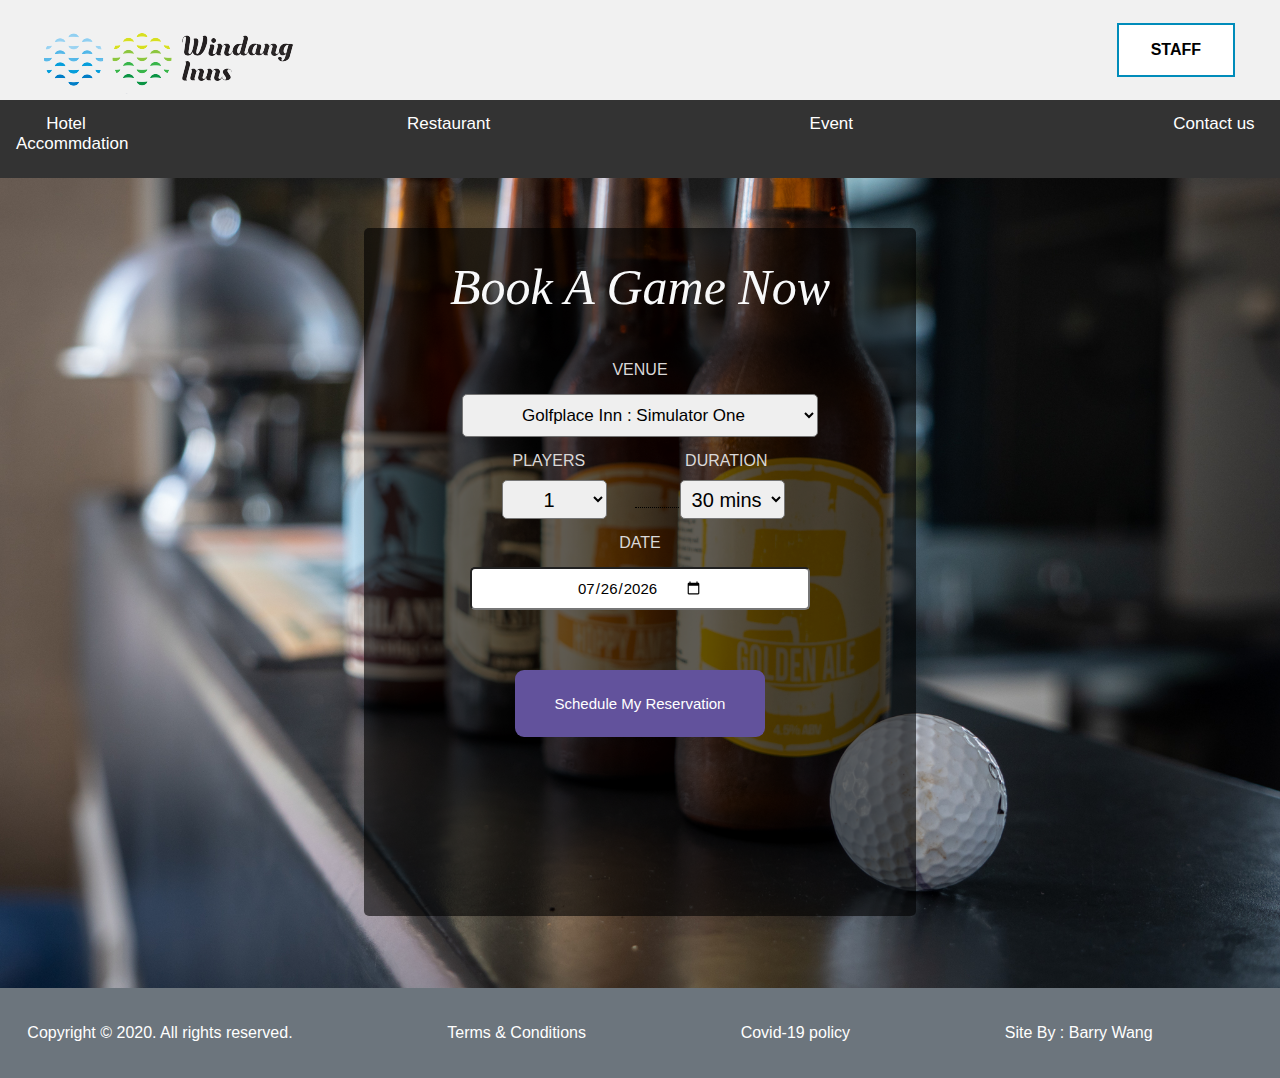
<file: index.html>
<!DOCTYPE html>
<html lang="en">
<head>
  <meta charset="UTF-8">
  <meta http-equiv="X-UA-Compatible" content="IE=edge">
  <meta name="viewport" content="width=device-width, initial-scale=1.0">
  <title>GolFSimultorSchedule</title>
  <link rel="stylesheet" href="./css/ThemeCSS.css">
</head>
<body>
  <nav>
    <div class="nav_main">
      <div class="nav_main_left">
        <a href="#"><img src="img/logo.png" alt="Lakeside_logo" ></a>
      </div>
      <div class="nav_main_right">
        <form action="Login.html">
          <button class="buttonLogin">STAFF</button>
        </form>
      </div>
    </div>
  </nav>
  <header>
      <div><a href="https://www.windanginns.com.au/">
        Hotel 
        Accommdation</a></div>
      <div><a href="#">Restaurant</a></div> 
      <div><a href="#">Event</a></div>
      <div><a href="#">Contact us</a></div>
  </header>
    <main>
        <div class="obscurebg">
          <div class="centerCotent">
            <div class="headerTitle">Book A Game Now</div>
            <div class="InputForm">
              <label>VENUE</label>
              <select class="VENUE_one" name="VENUE" id="VENUE">
                <option value="1" selected>Golfplace Inn : Simulator One</option>
                <option value="2">Golfplace Inn : Simulator Two</option>
              </select>
              <div class="divider">
                <div>
                  <label>PLAYERS</label>
                  <select class="player"name="player" id="player">
                    <option selected value="1">1</option>
                    <option value="2">2</option>
                    <option value="3">3</option>
                    <option value="4">4</option>
                    <option value="5">5</option>
                  </select>
                </div>
                <div class="leftPart">
                  <label>DURATION</label>
                  <span class="hovertext" data-hover="maximum duration is 3 hours per reservation">
                  <select class="DURATION" name="DURATION" id="DURATION">
                    <option selected value="30">30 mins</option>
                    <option value="60">60 mins</option>
                    <option value="90">90 mins</option>
                    <option value="120">120 mins</option>
                    <option value="150">150 mins</option>
                    <option value="180">180 mins</option>
                  </select>
                </span>
                </div>
              </div>
              <div class="DateDiv">
                <label>DATE</label>
                <input class="DatePicker"type="date" id="Pick_a_date" onchange="CalenderValueUpdate()">
              </div>
              <a href="./schedule.html">
                <button id="submit_Information" onclick="locationStorageAdd()" class="submit_Information">Schedule My Reservation</button>
             </a>
            </div>
          </div>
        </div>
    </main>
    <footer>
      <div>
          <a href="#!" class="text-white me-4">Copyright © 2020. All rights reserved.</a>
      </div>
      <div>
          <a href="https://www.windanginns.com.au/terms-conditions/!" class="text-white me-4"> Terms & Conditions</a>
      </div>
      <div>
        <a href="http://dsensedesign.com/windanginns/wp-content/uploads/2020/09/WINDANGINNS_Covid19-outlines.pdf" class="text-white me-4">Covid-19 policy</a>
      </div>
      <div>
        Site By : <a href="https://www.linkedin.com/in/chencan-wang/">Barry Wang</a>
      </div>
    </footer>
    <script src="js/indexRender.js"> </script>
</body>
</html>
</file>
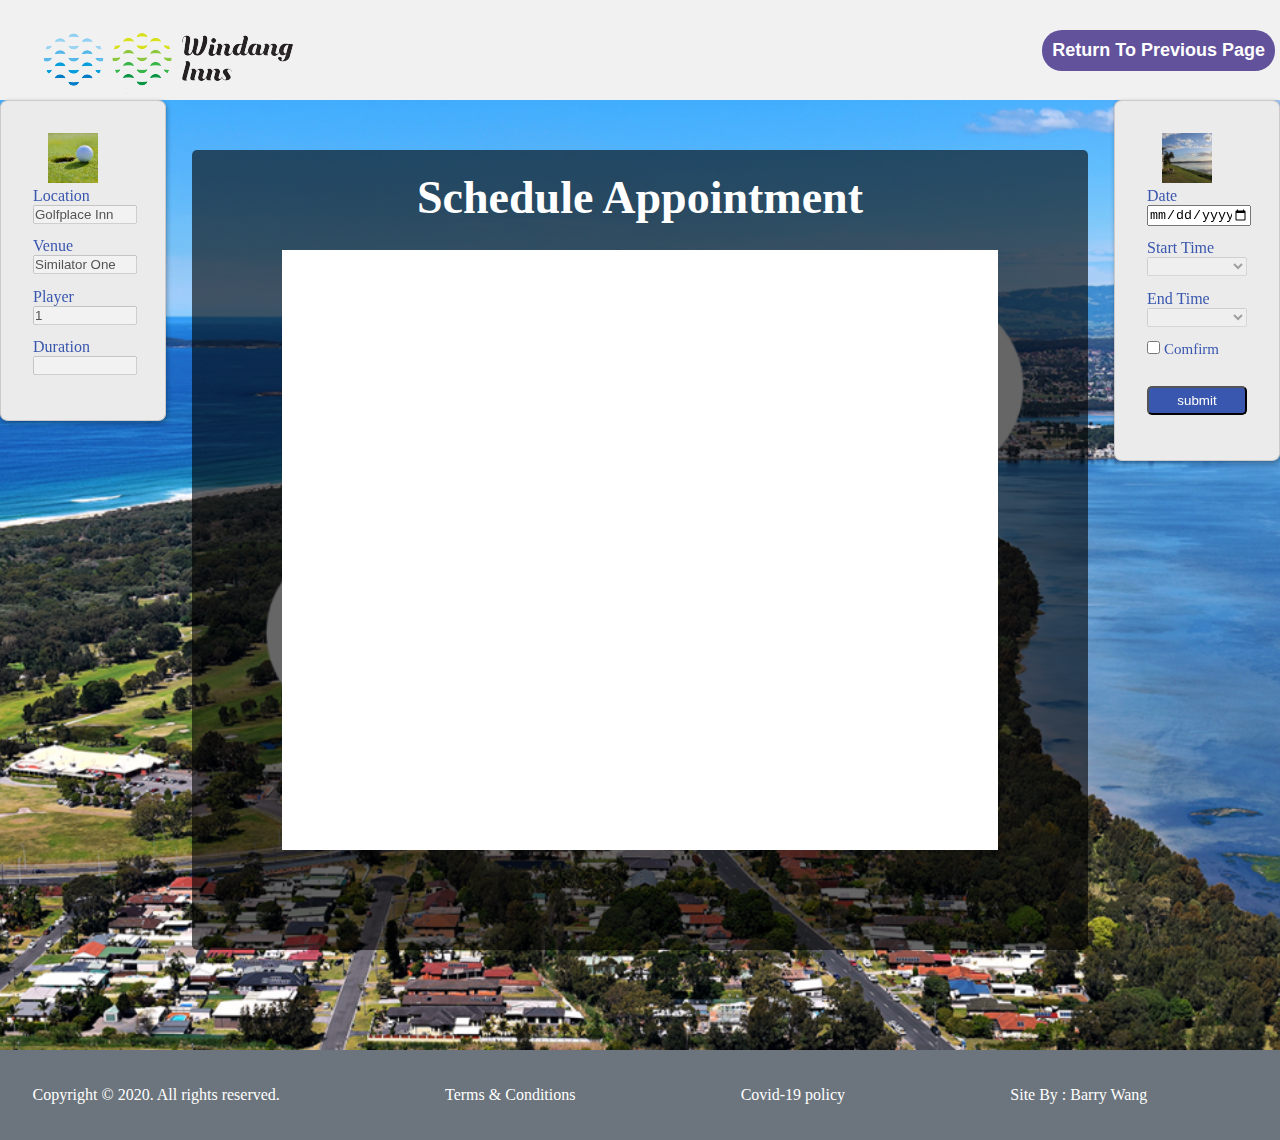
<file: schedule.html>
<!DOCTYPE html>
<html lang="en">
<head>
  <meta charset="UTF-8">
  <meta http-equiv="X-UA-Compatible" content="IE=edge">
  <meta name="viewport" content="width=device-width, initial-scale=1.0">
  <title>Document</title>
  <link rel="stylesheet" href="./css/SchedulePage.css">
</head>
<body>
  <nav>
    <div class="nav_main">
      <div class="nav_main_left">
        <a href="#"><img src="img/logo.png" alt="Lakeside_logo" ></a>
      </div>
      <div class="nav_main_right">
        <form action="index.html">
          <button class="buttonLogin"><span>Return To Previous Page</span></button>
        </form>
      </div>
    </div>
  </nav>
    <main>
      <!-- display board left retrieve data from previous page-->
      <div class="thealignboard">
        <div class="informationDispaly">
          <img src="img/GolfRelated.jpg" width="50px" style="margin-left: 15px;">
            <form id="survey-form">
              <label id="name-label">Location</label>
              <input type="text" class="form" value="Golfplace Inn" disabled><br>
              <label id="name-label">Venue</label>
              <input type="text" class="form" value="Similator One" disabled><br>
              <label id="email-label">Player</label>
              <input type="text" class="form" value="1" disabled ><br>
              <label id="number-label">Duration</label>
              <input type="select"  class="form"  id="duration" value ="" disabled><br><!---number-->
            </form>
          </div>
           <!-- display board right , update data from previous page-->
          <div class="informationupdate" >
            <img src="img/sky.png" width="50px" style="margin-left: 15px;">
              <form id="survey-form" action="./RegistrationForm.html">
                <label id="number-label">Date</Select></label>
                <input type="date" id="referenceDate" onchange="adjustdate()"class="form" required><br><!---number-->
                <span class="hovertext" data-hover="Click on the table to pick Start and End Times">
                  <label id="name-label">Start Time</label>
                  <select class="form startTimeSelect" id="startTimeSelect" disabled>
                    <option value="" selected></option>
                  </select>
                  <label id="name-label">End Time</label>
                  <select class="form EndTimeSelect" id="EndTimeSelect" disabled>
                    <option value="" selected></option>
                  </select>
                </span>
                <input type="checkbox" id="checkInput" required>
                <label style="font-size: 15px;"> Comfirm</label><br><br>
                <input type="submit" class="form" onclick="UpdateDataTolocate()" value="submit"><br>
              </form>
            </div>
      </div>
      <div class="obscurebg">
        <div class="contentFocus">
          <div class="headerText">
            <h1>Schedule Appointment</h1>
          </div>
          <div class="dynamicCalender" id="dynmaicCalendar">
          </div>
        </div>
      </div>
    </main>
    <footer>
      <div>
          <a href="#!" class="text-white me-4">Copyright © 2020. All rights reserved.</a>
      </div>
      <div>
          <a href="https://www.windanginns.com.au/terms-conditions/!" class="text-white me-4"> Terms & Conditions</a>
      </div>
      <div>
        <a href="http://dsensedesign.com/windanginns/wp-content/uploads/2020/09/WINDANGINNS_Covid19-outlines.pdf" class="text-white me-4">Covid-19 policy</a>
      </div>
      <div>
        Site By : <a href="https://www.linkedin.com/in/chencan-wang/">Barry Wang</a>
      </div>
    </footer>
   <div id="myModal" class="modal">
      <!-- Modal content -->
      <div class="modal-content">
        <div class="modal-header">
          <h1>WARNING</h1>
        </div>
        <div class="modal-body">
          <h3>You are going to reset the Game Times</h3>
          <button onclick="closePopup()">Confirm</button>
        </div>
      </div>
    </div>
    <script src="js/schedule.js"> </script>
</body>
</html>
</file>
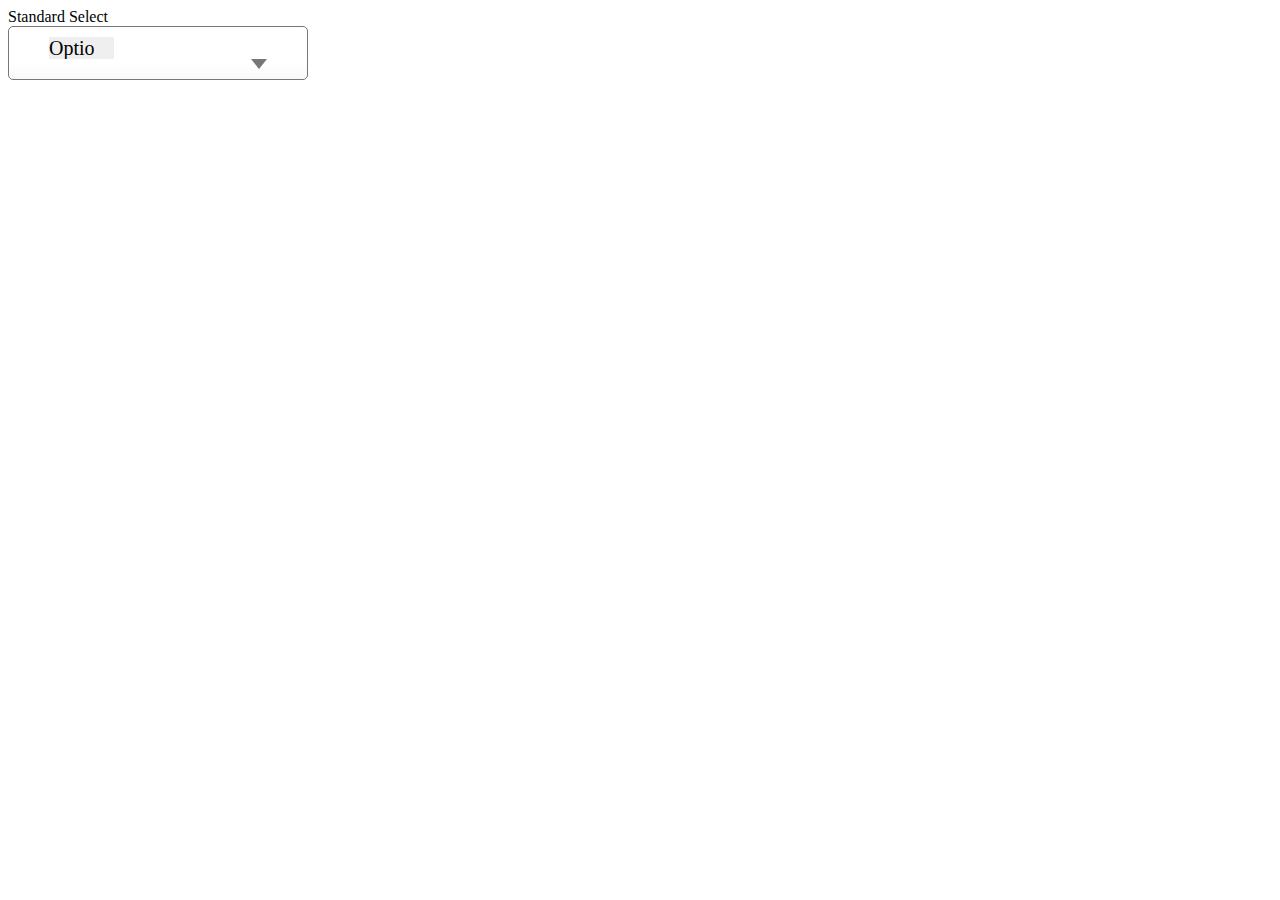
<file: good  Reference/Select.html>
<!DOCTYPE html>
<html lang="en">
<head>
  <meta charset="UTF-8">
  <meta http-equiv="X-UA-Compatible" content="IE=edge">
  <meta name="viewport" content="width=device-width, initial-scale=1.0">
  <title>Document</title>
  <style>
    *,*::before,*::after {
      box-sizing: border-box;
    }

    select{
      appearance: none;
      /*background-color: transparent;*/
      border: none;
      padding: 0 1em 0 0;
      margin: 0;
      width: 30%;
      font-family: inherit;
      font-size: inherit;
      cursor: inherit;
      line-height: inherit;
      cursor: pointer;

    }

    select::-ms-expand {
     display: none;
    }

    :root {
    --select-border: #777;
    --select-focus: blue;
    --select-arrow: var(--select-border);
  }


.select {
  width: 100%;
  min-width: 15ch;
  max-width: 30ch;
  border: 1px solid var(--select-border);
  border-radius: 0.25em;
  padding: 10px 40px;
  font-size: 1.25rem;
  line-height: 1.1;
  background-color: #fff;
  background-image: linear-gradient(to top, #f9f9f9, #fff 33%);
}


.select::after {
  content: "";
  width: 0.8em;
  height: 0.5em;
  background-color: var(--select-arrow);
  clip-path: polygon(100% 0%, 0 0%, 50% 100%);
}
    
.select {
  display: grid;
}

.select {
  grid-template-areas: "select";
}

select,
.select:after {
  grid-area: "select";
}

.select {
  align-items: center;
}

.select:after {

  justify-self: end;
}


  </style>
</head>
<body>
  <label for="standard-select">Standard Select</label>
  <div class="select">
    <select id="standard-select">
      <option value="Option 1">Option 1</option>
      <option value="Option 2">Option 2</option>
      <option value="Option 3">Option 3</option>
      <option value="Option 4">Option 4</option>
      <option value="Option 5">Option 5</option>
      <option value="Option length">
        Option that has too long of a value to fit
      </option>
    </select>
  </div>
</body>
</html>
</file>
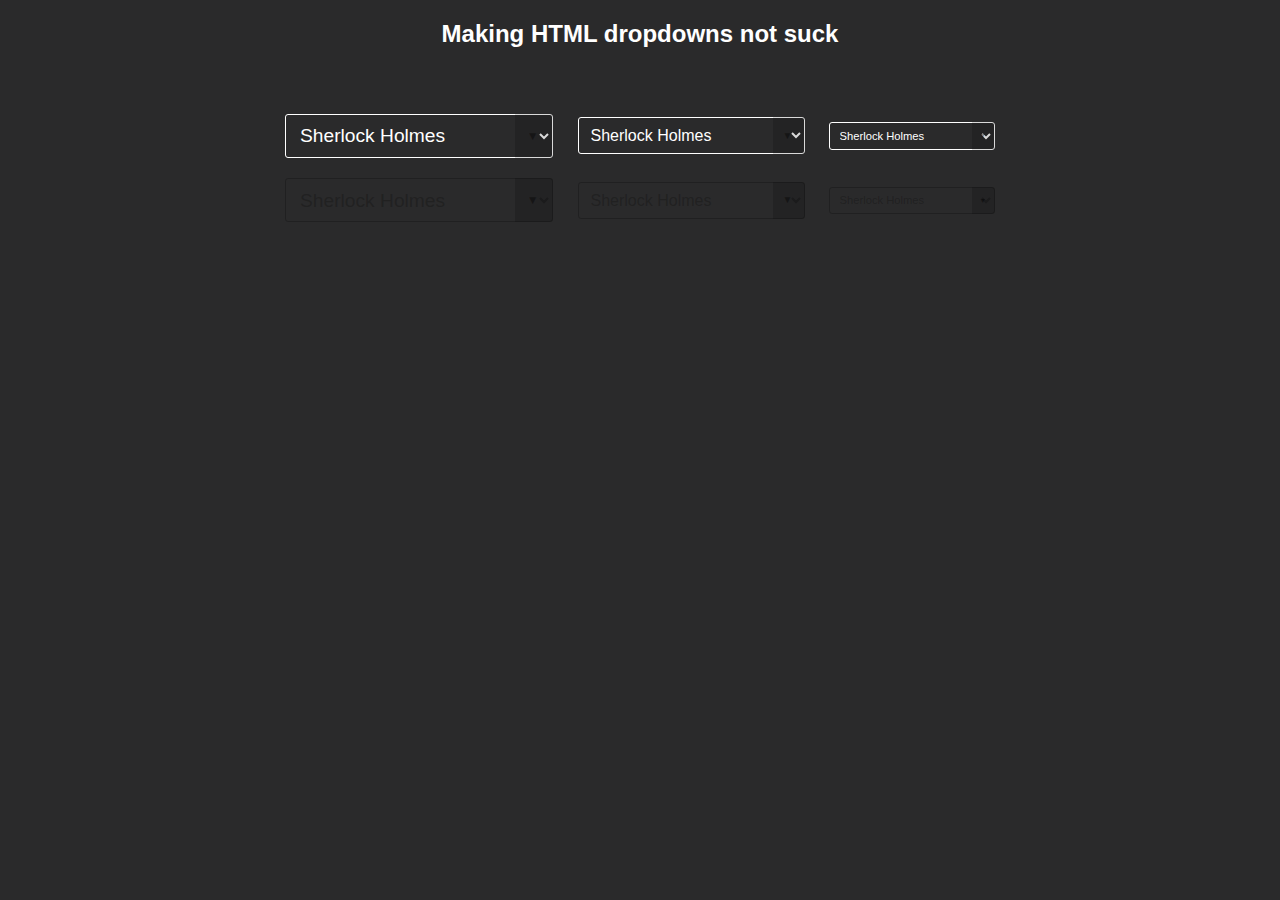
<file: good  Reference/SelectTwo.html>
<!DOCTYPE html>
<html lang="en">
<head>
  <meta charset="UTF-8">
  <meta http-equiv="X-UA-Compatible" content="IE=edge">
  <meta name="viewport" content="width=device-width, initial-scale=1.0">
  <title>Document</title>
  <style>
      /* CodePen demo */
      body {
        background: #2a2a2b;
        color: #fff;
        text-align: center;
        font-family: Arial, Helvetica;
      }

      .big {
        font-size: 1.2em;
      }

      .small {
        font-size: .7em;
      }

      .square {
        width: .7em;
        height: .7em;
        margin: .5em;
        display: inline-block;
      }

      /* Custom dropdown */
      .custom-dropdown {
        position: relative;
        display: inline-block;
        vertical-align: middle;
        margin: 10px; /* demo only */
      }

      .custom-dropdown select {
        background-color:transparent;
        color: #fff;
        font-size: inherit;
        padding: .5em;
        padding-right: 2.5em; 
        border: 1px solid;
        margin: 0;
        border-radius: 3px;
        text-indent: 0.01px;
        text-overflow: '';
        appearance: button; /* hide default arrow in chrome OSX */
      }


      .custom-dropdown::before,
      .custom-dropdown::after {
        content: "";
        position: absolute;
        pointer-events: none;
      }

      .custom-dropdown::after { /*  Custom dropdown arrow */
        content: "\25BC";
        height: 1em;
        font-size: .625em;
        line-height: 1;
        right: 1.2em;
        top: 50%;
        margin-top: -.5em;
      }

      .custom-dropdown::before { /*  Custom dropdown arrow cover */
        width: 2em;
        right: 0;
        top: 0;
        bottom: 0;
        border-radius: 0 3px 3px 0;
      }

      .custom-dropdown select[disabled] {
        color: rgba(0,0,0,.3);
      }

      .custom-dropdown select[disabled]::after {
        color: rgba(0,0,0,.1);
      }

      .custom-dropdown::before {
        background-color: rgba(0,0,0,.15);
      }

      .custom-dropdown::after {
        color: rgba(0,0,0,.4);
      }

  </style>
</head>
<body>

  <h2>Making HTML dropdowns not suck</h2>

  <span class="color-picker"></span>
  
  <br/><br/>
  
  <span class="custom-dropdown big">
      <select>    
          <option>Sherlock Holmes</option>
          <option>The Great Gatsby</option>  
          <option>V for Vendetta</option>
          <option>The Wolf of Wallstreet</option>
          <option>Quantum of Solace</option>
      </select>
  </span>
  


  <span class="custom-dropdown">
      <select>
          <option>Sherlock Holmes</option>
          <option>The Great Gatsby</option>  
          <option>V for Vendetta</option>
          <option>The Wolf of Wallstreet</option>
          <option>Quantum of Solace</option>
      </select>
  </span>
  
  <span class="custom-dropdown small">
      <select>
          <option>Sherlock Holmes</option>
          <option>The Great Gatsby</option>  
          <option>V for Vendetta</option>
          <option>The Wolf of Wallstreet</option>
          <option>Quantum of Solace</option>
      </select>
  </span>
  
  <br/>
  
  <span class="custom-dropdown big">
      <select disabled>
          <option>Sherlock Holmes</option>
          <option>The Great Gatsby</option>  
          <option>V for Vendetta</option>
          <option>The Wolf of Wallstreet</option>
          <option>Quantum of Solace</option>
      </select>
  </span>
  
  <span class="custom-dropdown">
      <select disabled>
          <option>Sherlock Holmes</option>
          <option>The Great Gatsby</option>  
          <option>V for Vendetta</option>
          <option>The Wolf of Wallstreet</option>
          <option>Quantum of Solace</option>
      </select>
  </span>
  
  <span class="custom-dropdown small">
      <select disabled>
          <option>Sherlock Holmes</option>
          <option>The Great Gatsby</option>  
          <option>V for Vendetta</option>
          <option>The Wolf of Wallstreet</option>
          <option>Quantum of Solace</option>
      </select>
  </span>

  
</body>
</html>
</file>
<file: css/ThemeCSS.css>
*{
  margin:0;
  padding: 0;
  font-family: 'Lato', sans-serif;
}

a{
  text-decoration: none;
  color:white;
}

.nav_main{
  display: flex;
  flex-direction: row;
  padding: 5px;
  align-items: center;
  background-color: #f1f1f1;

}

.nav_main_left{
  padding: 10px;
  flex: 70%;
  margin-left: 20px;
  height: 70px;

}

.nav_main_right.h1{
  padding: 10px;
  display: inline-block;
  flex:30%;
}

.buttonLogin {
  border: none;
  color: white;
  padding: 16px 32px;
  text-align: center;
  text-decoration: none;
  display: inline-block;
  font-size: 16px;
  transition-duration: 0.4s;
  cursor: pointer;
  background-color: white; 
  color: black; 
  border: 2px solid #008CBA;
  font-weight: bold;
  margin-right: 40px;
}

.buttonLogin:hover {
  background-color: #008CBA;
  color: white;
  justify-content:center;
}


header{
  background-color: #333;
  display: flex;
  flex-direction: row;
  justify-content: space-between;

}

header>div {
  color: #f2f2f2;
  padding: 14px 16px;
  font-size: 17px;
  width: 100px;
  height: 50px;
  text-align: center;
}

header>div:hover {
  background-color: #ddd;
  color: black;
}



main
{
  width: 100%;
  height: 90vh;
  background-image: url("../img/BottleGolf.jpg");
  background-size: cover;
  background-position: bottom;
  display: flex;
  justify-content: center;
}

.obscurebg
{
  margin-top: 50px;
  width: 40%;
  height: 80%;
  background-color: rgba(0, 0, 0, 0.6);
  border-radius: 5px;
  padding: 20px;
  color: black;
  display: flex;
  flex-direction: column;
  align-items: center;
}

.centerCotent
{
  display: flex;
  align-items: center;
  flex-direction: column;
}
.headerTitle
{
    color: #f8f9fa;
    font-family: Titular-Heavy;
    font-style: italic;
    font-weight: 300;
    font-size: 50px;
    margin-bottom: 0;
    margin-top: 10px;
    text-align: center;
    margin-bottom: 30px;
}

.InputForm
{
  display: flex;
  align-items: center;
  flex-direction: column;
  font-size: 16px;
  font-weight: 400;
  font-family: 'Lato', sans-serif;
  color: rgb(218, 216, 216);
}

div label
{
  margin-top: 5px;
  display: block;
  padding: 10px 50px;

}

.VENUE_one
{
  font-family: inherit;
  border-radius: 5px;
  font-size: 17px;
  margin-top: 5px;
  display: block;
  padding: 10px 55px;
}

.divider
{
  display: flex;
  flex-direction: row;
  justify-content: space-between;
  align-items: center;

}
.player
{
  width: 105px;
  height: 39px; 
  font-size: 20px;
  border-radius: 5px;
  box-sizing: border-box;
  margin-left: 40px;
  text-align: center;
}


.DURATION
{
  width: 105px;
  height: 39px; 
  box-sizing: border-box;
  font-size: 20px;
  border-radius: 5px;
  vertical-align: middle;
  margin-left: 45px;
  text-align: center;
}

.DateDiv
{
  text-align: center;
}
.DatePicker
{
  border-radius: 5px;
  margin-top: 5px;
  display: block;
  padding: 10px 105px;
  font-size: 15px;
  font-weight: 400;
  font-family: 'Lato', sans-serif;
}

.submit_Information
{
  background-color: #62529c;
  border: none;
  color: #fff;
  padding: 25px 40px;
  text-decoration: none;
  cursor: pointer;
  margin-top: 60px;
  border-radius: 9px;
  font-size: 15px;

}


footer{
  width: 100%;
  align-items: center;
  display: flex;
  flex-direction: row;
  justify-content: space-around;
  height: 10vh;
  background-color: #6c757d;
  margin-top: auto;

}

footer>div{
  margin-right: 100px;;
  color: white;
}

footer>div>a{
  margin: right 20px;;
  color: white;
}

footer>div>p{
  color: white;
}


.hovertext {
  position: relative;
  border-bottom: 1px dotted black;
}

.hovertext:before {
  content: attr(data-hover);
  visibility: hidden;
  opacity: 0;
  width: 140px;
  background-color: black;
  color: #fff;
  text-align: center;
  border-radius: 5px;
  padding: 5px 0;
  transition: opacity 1s ease-in-out;

  position: absolute;
  z-index: 1;
  left: 160px;
  top: 00px;;
}

.hovertext:hover:before {
  opacity: 1;
  visibility: visible;
}

@media screen and (max-width: 1100px) {

  .rightnav
  {
    display: none;
  }
  
  .obscurebg
  {
    width: 478px;
  }

  .submit_Information
  {
     margin-top: 20px;
  }
}
</file>
<file: css/SchedulePage.css>
*
{
  margin:0;
  padding: 0;
}

a{
  text-decoration: none;
  color:white;
}

.nav_main{
  display: flex;
  flex-direction: row;
  padding: 5px;
  align-items: center;
  background-color: #f1f1f1;

}

.nav_main_left{
  padding: 10px;
  flex: 70%;
  margin-left: 20px;
  height: 70px;

}

.nav_main_right.h1{
  padding: 10px;
  display: inline-block;
  flex:30%;
}

/*animated button */
.buttonLogin {
  background-color: #62529c;
  border: none;
  color: #fff;
  padding: 10px 10px;
  text-decoration: none;
  cursor: pointer;
  font-size: 18px;
  font-weight: bold;
  border-radius: 20px;
  transition: all 0.5s;
  
}

.buttonLogin span {
  cursor: pointer;
  display: inline-block;
  position: relative;
  transition: 0.5s;
}

.buttonLogin span:after {
  content: '\00bb';
  position: absolute;
  opacity: 0;
  top: 0;
  right: -20px;
  transition: 0.5s;
}

.buttonLogin:hover span {
  padding-right: 25px;
}

.buttonLogin:hover span:after {
  opacity: 1;
  right: 0;
}
/*animated box */


main
{
  width: 100%;
  height: 950px;
  background-image: url("../img/location.png");
  background-size: cover;
  background-position: bottom;
  display: flex;
  justify-content: center;
}

.obscurebg
{
  margin-top: 50px;
  width: 70%;
  height: 800px;
  background-color: rgba(0, 0, 0, 0.6);
  border-radius: 5px;
  color: black;
  display: flex;
  flex-direction: column;
  align-items: center;
}

.contentFocus
{
  width: 80%;
  height: 700px;
  text-align: center;
  display: flex;
  flex-direction: column;

}

.headerText
{
  color: #fff;
  text-align: center;
  font-size: 23px;
  font-weight: 300;
  line-height: 1.2;
  font-family: 'Times New Roman', serif;
  margin-top: 20px;
  margin-bottom: 20px;
}



.dynamicCalender
{
  overflow: auto;
  margin-top: 5px;
  background-color: #fff;
  height: 700px;
  display: grid;
  grid-template-columns: auto auto auto;

}


.dynamicCalender h3 {
  text-align: center;
  border-bottom: 1px solid grey;
  padding: 20px;
  color: rgb(50 50 51);

  font-weight: 500;
  line-height: 1.1;
  box-sizing: border-box;
  font-size: 16px;
  text-transform: uppercase;
  font-family: Avenir-Heavy,PingFang SC,Helvetica Neue,Arial,sans-serif;
  pointer-events: none;
}


.dynamicCalender div
{
  text-align: center;
  padding: 20px;
  color: #888;
  font-weight: 400;
  font-size: 15px;
  box-sizing: border-box;
  pointer-events: none;

}



.informationDispaly
{
  position: fixed;
  width: 100px;
  top: 100px;
  left: 0;
  border: 3px solid #73AD21;
  padding: 2em 2em;
  -webkit-border-radius: 8px/7px; 
  -moz-border-radius: 8px/7px; 
  border-radius: 8px/7px; 
  background-color: #ebebeb; 
  -webkit-box-shadow: 1px 2px 5px rgba(0,0,0,.31); 
  -moz-box-shadow: 1px 2px 5px rgba(0,0,0,.31); 
  box-shadow: 1px 2px 5px rgba(0,0,0,.31); 
  border: solid 1px #cbc9c9;
  color: #3a57af;
  font-family: cursive;
}

.form{
  width: 100%;
  margin-bottom: 1em;
}

.form input, .form select
{
    text-align: center;
}



.informationupdate
{
  position: fixed;
  width: 100px;
  top: 100px;
  right: 0;
  border: 3px solid #73AD21;
  padding: 2em 2em;
  -webkit-border-radius: 8px/7px; 
  -moz-border-radius: 8px/7px; 
  border-radius: 8px/7px; 
  background-color: #ebebeb; 
  -webkit-box-shadow: 1px 2px 5px rgba(0,0,0,.31); 
  -moz-box-shadow: 1px 2px 5px rgba(0,0,0,.31); 
  box-shadow: 1px 2px 5px rgba(0,0,0,.31); 
  border: solid 1px #cbc9c9;
  color: #3a57af;
  font-family: cursive;
}

.informationupdate input[type=submit]
{
    background-color: #3a57af;
    color: white;
    padding: 5px;
    border-radius: 5px;
    margin-top: 10px;;
}


footer>div>a{
  margin: right 20px;;
  color: white;
}

footer>div>p{
  color: white;
}

footer{
  width: 100%;
  align-items: center;
  display: flex;
  flex-direction: row;
  justify-content: space-around;
  height: 10vh;
  background-color: #6c757d;
  margin-top: auto;

}

footer>div{
  margin-right: 100px;;
  color: white;
}

/*************************pop out ****/

.modal {
  display: none; /* Hidden by default */
  position: fixed; /* Stay in place */
  z-index: 300; /* Sit on top */
  padding-top: 100px; /* Location of the box */
  left: 0;
  top: 0;
  width: 100%; /* Full width */
  height: 100%; /* Full height */
  overflow: auto; /* Enable scroll if needed */
  background-color: rgb(0,0,0); /* Fallback color */
  background-color: rgba(0,0,0,0.4); /* Black w/ opacity */


}

/* Modal Content */
.modal-content {
  display: flex;
  position: relative;
  background: linear-gradient(135deg, rgb(79, 172, 254) 0%, rgb(0, 242, 254) 100%);
  margin: auto;
  color: white;
  padding: 0;
  border: 1px solid #888;
  width: 30%;
  box-shadow: 0 4px 8px 0 rgba(0,0,0,0.2),0 6px 20px 0 rgba(0,0,0,0.19);
  -webkit-animation-name: animatetop;
  -webkit-animation-duration: 0.4s;
  animation-name: animatetop;
  animation-duration: 0.4;
  text-align: center;
  border-radius: 150px;
  flex-direction: column;
  align-items: center;
}


/* Add Animation */
@-webkit-keyframes animatetop {
  from {top:-300px; opacity:0} 
  to {top:0; opacity:1}
}

@keyframes animatetop {
  from {top:-300px; opacity:0}
  to {top:0; opacity:1}
}

/* font in pop box */
.modal-body
{
  font-family: 'Times New Roman', Times, serif;
  font-size: 20px;
  font-weight: bolder;
  margin-top: 10px;


}

.modal-body button
{
  margin-top: 20px;
  margin-bottom: 10px;
  padding: 10px;
  border-radius: 10px;
  background-color: #3a57af;
  color: white;
}

.modal-body button:hover,.modal-body button:hover
{
  color: #000;
  text-decoration: none;
  cursor: pointer;
}
/* The Close Button */

.modal-header {
  padding: 2px 16px;
  background-color: linear-gradient(135deg, rgba(79, 172, 254, 0.72) 0%, rgba(0, 242, 254, 0.72) 100%);
  color: white;
  border-bottom: 1px solid lightblue;
  
}

.modal-body {padding: 2px 16px;}

.modal-footer {
  padding: 2px 16px;
  background-color: #5cb85c;
  color: white;
}



/* tip box */
.hovertext {
  position: relative;

}

.hovertext:before {
  content: attr(data-hover);
  visibility: hidden;
  opacity: 0;
  width: 140px;
  background-color: black;
  color: #fff;
  text-align: center;
  border-radius: 5px;
  padding: 5px 0;
  transition: opacity 1s ease-in-out;

  position: absolute;
  z-index: 300;
  right:120%;
  top: 30%;;
}

.hovertext:hover:before {
  opacity: 1;
  visibility: visible;
}

@media screen and (max-width: 1100px) {


main
{
  height: 1500px;
  display: flex;
  align-items: center;
  flex-direction: column;
}

.thealignboard
{ 
  display: flex;
  align-items: center;
  flex-direction: row;
  vertical-align: top;

}
.informationDispaly
{
  display: inline-block;
  position:relative;
  height: 400px;
  width: 150px;


}

.informationupdate
{
  display: inline-block;
  position:relative;
  height: 400px;
  width: 150px;
}

.obscurebg
{
  margin-top: 200px;
  width: 700px;
}


}
</file>
